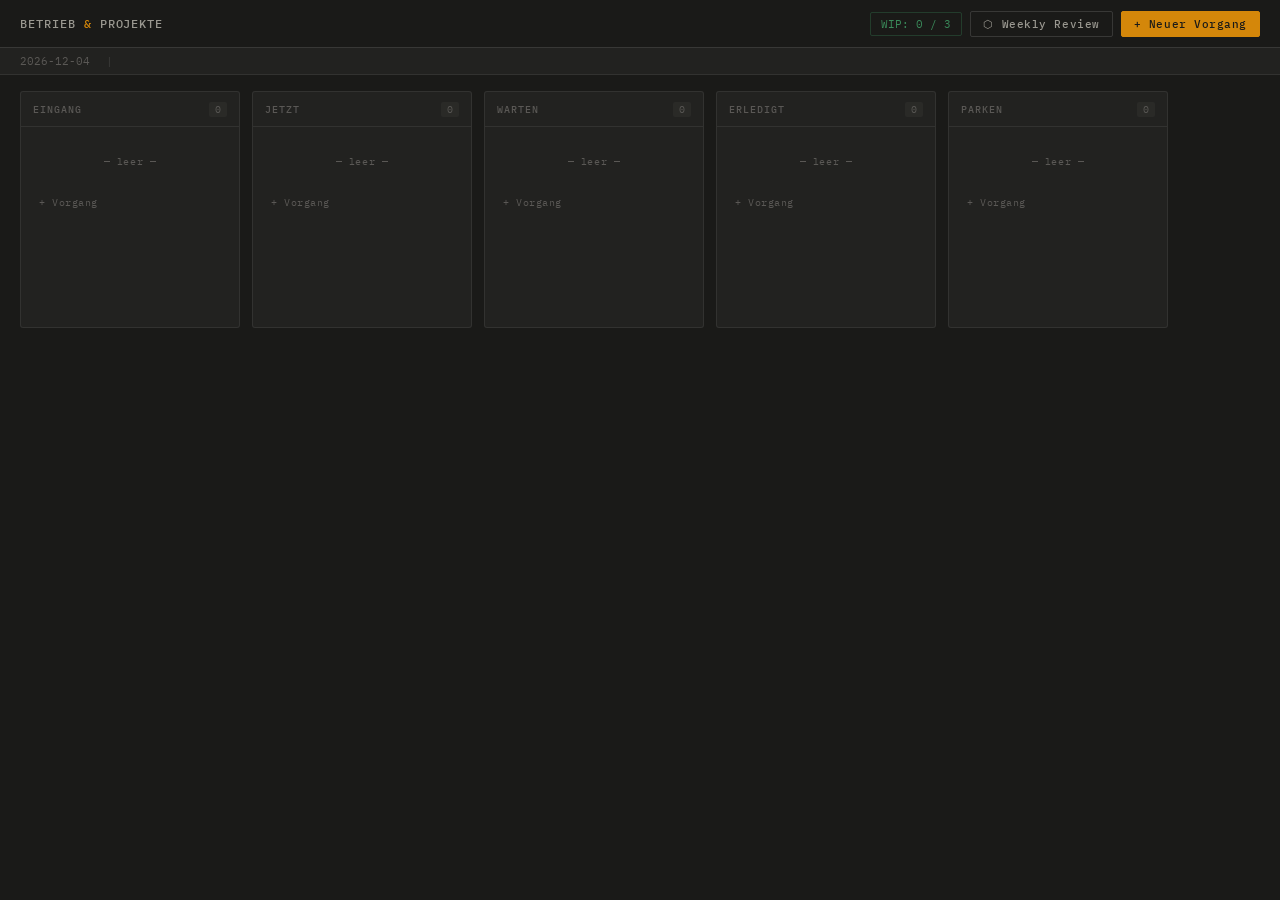
<file: kanban-betrieb.html>
<!DOCTYPE html>
<html lang="de">
<head>
<meta charset="UTF-8">
<meta name="viewport" content="width=device-width, initial-scale=1.0">
<meta name="theme-color" content="#1a1a18">
<title>Betrieb & Projekte — Kanban</title>
<link rel="manifest" href="data:application/json,{&quot;name&quot;:&quot;Betrieb Kanban&quot;,&quot;short_name&quot;:&quot;Kanban&quot;,&quot;display&quot;:&quot;standalone&quot;,&quot;background_color&quot;:&quot;#1a1a18&quot;,&quot;theme_color&quot;:&quot;#1a1a18&quot;}">
<style>
@import url('https://fonts.googleapis.com/css2?family=IBM+Plex+Mono:wght@400;500&family=IBM+Plex+Sans:wght@300;400;500&display=swap');

:root {
  --bg:       #1a1a18;
  --bg2:      #222220;
  --bg3:      #2a2a27;
  --bg4:      #333330;
  --line:     rgba(255,255,255,0.07);
  --line2:    rgba(255,255,255,0.13);
  --text:     #e8e6df;
  --text2:    #9a9890;
  --text3:    #5a5855;
  --amber:    #d4870a;
  --amber-bg: rgba(212,135,10,0.12);
  --red:      #c94040;
  --red-bg:   rgba(201,64,64,0.12);
  --green:    #3a8a5a;
  --green-bg: rgba(58,138,90,0.1);
  --blue:     #3a6ea8;
  --blue-bg:  rgba(58,110,168,0.15);
  --col-w:    220px;
  --mono: 'IBM Plex Mono', monospace;
  --sans: 'IBM Plex Sans', sans-serif;
}

*, *::before, *::after { box-sizing: border-box; margin: 0; padding: 0; }

body {
  background: var(--bg);
  color: var(--text);
  font-family: var(--sans);
  font-size: 13px;
  font-weight: 400;
  min-height: 100vh;
  overflow-x: hidden;
}

/* ── Scrollbar ── */
::-webkit-scrollbar { width: 4px; height: 4px; }
::-webkit-scrollbar-track { background: transparent; }
::-webkit-scrollbar-thumb { background: var(--bg4); border-radius: 2px; }

/* ── Header ── */
header {
  position: sticky; top: 0; z-index: 100;
  background: var(--bg);
  border-bottom: 1px solid var(--line2);
  padding: 0 20px;
  display: flex; align-items: center; justify-content: space-between;
  height: 48px;
}
.logo {
  font-family: var(--mono);
  font-size: 12px;
  font-weight: 500;
  color: var(--text2);
  letter-spacing: 0.08em;
  text-transform: uppercase;
}
.logo span { color: var(--amber); }
.header-right { display: flex; align-items: center; gap: 8px; }
.wip-status {
  font-family: var(--mono);
  font-size: 11px;
  color: var(--text3);
  padding: 4px 10px;
  border: 1px solid var(--line2);
  border-radius: 2px;
}
.wip-status.ok { color: var(--green); border-color: rgba(58,138,90,0.3); }
.wip-status.warn { color: var(--red); border-color: rgba(201,64,64,0.3); }

btn, button { font-family: var(--sans); cursor: pointer; }

.btn {
  display: inline-flex; align-items: center; gap: 5px;
  font-family: var(--mono);
  font-size: 11px;
  font-weight: 500;
  letter-spacing: 0.05em;
  padding: 5px 12px;
  border-radius: 2px;
  border: 1px solid var(--line2);
  background: transparent;
  color: var(--text2);
  cursor: pointer;
  transition: background 0.15s, color 0.15s, border-color 0.15s;
}
.btn:hover { background: var(--bg3); color: var(--text); border-color: var(--line2); }
.btn-primary {
  background: var(--amber);
  color: #1a1a18;
  border-color: var(--amber);
  font-weight: 500;
}
.btn-primary:hover { background: #c07a08; border-color: #c07a08; color: #1a1a18; }
.btn-danger { color: var(--red); border-color: rgba(201,64,64,0.3); }
.btn-danger:hover { background: var(--red-bg); }
.btn-success { color: var(--green); border-color: rgba(58,138,90,0.3); }
.btn-success:hover { background: var(--green-bg); }

/* ── Date bar ── */
.datebar {
  padding: 6px 20px;
  background: var(--bg2);
  border-bottom: 1px solid var(--line);
  display: flex; align-items: center; gap: 16px;
  font-family: var(--mono);
  font-size: 11px;
  color: var(--text3);
}
.datebar-item { display: flex; align-items: center; gap: 6px; }
.datebar-item.red { color: var(--red); }
.datebar-item.amber { color: var(--amber); }

/* ── Board ── */
.board-wrap {
  padding: 16px 20px;
  overflow-x: auto;
  min-height: calc(100vh - 96px);
}
.board {
  display: flex;
  gap: 12px;
  align-items: flex-start;
  min-width: max-content;
}

/* ── Column ── */
.col {
  width: var(--col-w);
  flex-shrink: 0;
  background: var(--bg2);
  border: 1px solid var(--line);
  border-radius: 3px;
}
.col-head {
  padding: 10px 12px 9px;
  border-bottom: 1px solid var(--line);
  display: flex; align-items: center; justify-content: space-between;
}
.col-name {
  font-family: var(--mono);
  font-size: 10px;
  font-weight: 500;
  letter-spacing: 0.1em;
  text-transform: uppercase;
  color: var(--text3);
}
.col-count {
  font-family: var(--mono);
  font-size: 10px;
  color: var(--text3);
  background: var(--bg3);
  padding: 1px 6px;
  border-radius: 2px;
}
.col-count.warn { color: var(--red); background: var(--red-bg); }
.col-body { padding: 8px; min-height: 200px; }

/* ── Card ── */
.kcard {
  background: var(--bg3);
  border: 1px solid var(--line);
  border-radius: 2px;
  padding: 10px;
  margin-bottom: 6px;
  cursor: pointer;
  transition: border-color 0.15s, background 0.15s;
  position: relative;
  overflow: hidden;
}
.kcard::before {
  content: '';
  position: absolute;
  left: 0; top: 0; bottom: 0;
  width: 3px;
}
.kcard.normal::before { background: transparent; }
.kcard.due-amber::before { background: var(--amber); }
.kcard.due-red::before { background: var(--red); }
.kcard:hover { border-color: var(--line2); background: var(--bg4); }

.kcard-title {
  font-size: 12px;
  font-weight: 500;
  color: var(--text);
  line-height: 1.35;
  margin-bottom: 5px;
  padding-left: 4px;
}
.kcard.due-red .kcard-title,
.kcard.due-amber .kcard-title { padding-left: 7px; }

.kcard-next {
  font-size: 11px;
  color: var(--text2);
  line-height: 1.4;
  padding-left: 4px;
  margin-bottom: 8px;
}
.kcard.due-red .kcard-next,
.kcard.due-amber .kcard-next { padding-left: 7px; }

.kcard-meta {
  display: flex; align-items: center; justify-content: space-between;
  padding-left: 4px;
}
.kcard.due-red .kcard-meta,
.kcard.due-amber .kcard-meta { padding-left: 7px; }

.kcard-area {
  font-family: var(--mono);
  font-size: 10px;
  color: var(--text3);
  background: var(--bg2);
  padding: 1px 5px;
  border-radius: 2px;
  border: 1px solid var(--line);
}
.kcard-due {
  font-family: var(--mono);
  font-size: 10px;
  color: var(--text3);
}
.kcard-due.red { color: var(--red); }
.kcard-due.amber { color: var(--amber); }

.add-card-btn {
  width: 100%;
  border: none;
  background: transparent;
  color: var(--text3);
  font-family: var(--mono);
  font-size: 10px;
  letter-spacing: 0.05em;
  padding: 6px 10px;
  text-align: left;
  cursor: pointer;
  border-radius: 2px;
  display: flex; align-items: center; gap: 5px;
  transition: color 0.15s, background 0.15s;
  margin-top: 2px;
}
.add-card-btn:hover { color: var(--amber); background: var(--amber-bg); }

/* ── Modal overlay ── */
.modal-overlay {
  display: none;
  position: fixed; inset: 0; z-index: 200;
  background: rgba(0,0,0,0.7);
  align-items: center; justify-content: center;
  padding: 20px;
}
.modal-overlay.open { display: flex; }

.modal {
  background: var(--bg2);
  border: 1px solid var(--line2);
  border-radius: 3px;
  width: 100%;
  max-width: 520px;
  max-height: 90vh;
  overflow-y: auto;
}
.modal-head {
  padding: 14px 16px;
  border-bottom: 1px solid var(--line);
  display: flex; align-items: center; justify-content: space-between;
}
.modal-title {
  font-family: var(--mono);
  font-size: 12px;
  font-weight: 500;
  color: var(--text2);
  letter-spacing: 0.06em;
  text-transform: uppercase;
}
.modal-body { padding: 16px; }
.modal-foot {
  padding: 12px 16px;
  border-top: 1px solid var(--line);
  display: flex; justify-content: flex-end; gap: 8px;
}

/* ── Form fields ── */
.field { margin-bottom: 12px; }
.field-label {
  display: block;
  font-family: var(--mono);
  font-size: 10px;
  font-weight: 500;
  letter-spacing: 0.08em;
  text-transform: uppercase;
  color: var(--text3);
  margin-bottom: 4px;
}
.field-label .req { color: var(--amber); }
.field input, .field select, .field textarea {
  width: 100%;
  background: var(--bg3);
  border: 1px solid var(--line2);
  border-radius: 2px;
  color: var(--text);
  font-family: var(--sans);
  font-size: 12px;
  padding: 7px 10px;
  outline: none;
  transition: border-color 0.15s;
  -webkit-appearance: none;
}
.field input:focus, .field select:focus, .field textarea:focus {
  border-color: var(--amber);
}
.field textarea { min-height: 60px; resize: vertical; }
.field select { cursor: pointer; }
.field-row2 { display: grid; grid-template-columns: 1fr 1fr; gap: 10px; }
.field-hint { font-size: 10px; color: var(--text3); margin-top: 3px; }

/* ── Drawer ── */
.drawer-overlay {
  display: none;
  position: fixed; inset: 0; z-index: 200;
  background: rgba(0,0,0,0.6);
}
.drawer-overlay.open { display: block; }
.drawer {
  position: fixed;
  top: 0; right: 0; bottom: 0;
  width: min(520px, 100vw);
  background: var(--bg2);
  border-left: 1px solid var(--line2);
  z-index: 201;
  display: flex; flex-direction: column;
  transform: translateX(100%);
  transition: transform 0.2s ease;
  overflow: hidden;
}
.drawer.open { transform: translateX(0); }

.drawer-head {
  padding: 14px 16px;
  border-bottom: 1px solid var(--line);
  display: flex; align-items: flex-start; justify-content: space-between;
  gap: 10px;
  flex-shrink: 0;
}
.drawer-head-title {
  font-size: 14px;
  font-weight: 500;
  color: var(--text);
  line-height: 1.3;
  flex: 1;
}
.drawer-head-actions { display: flex; gap: 6px; flex-shrink: 0; }

.drawer-body {
  flex: 1;
  overflow-y: auto;
  padding: 16px;
}

.drawer-section { margin-bottom: 20px; }
.drawer-section-title {
  font-family: var(--mono);
  font-size: 10px;
  letter-spacing: 0.1em;
  text-transform: uppercase;
  color: var(--text3);
  margin-bottom: 10px;
  padding-bottom: 6px;
  border-bottom: 1px solid var(--line);
}
.drawer-grid { display: grid; grid-template-columns: 1fr 1fr; gap: 8px; }
.dfield { margin-bottom: 0; }
.dfield-label {
  font-family: var(--mono);
  font-size: 10px;
  color: var(--text3);
  letter-spacing: 0.06em;
  text-transform: uppercase;
  margin-bottom: 3px;
}
.dfield-val {
  font-size: 12px;
  color: var(--text);
  line-height: 1.4;
}
.dfield-val.red { color: var(--red); }
.dfield-val.amber { color: var(--amber); }

.next-step-box {
  background: var(--bg3);
  border: 1px solid var(--line);
  border-left: 3px solid var(--amber);
  border-radius: 2px;
  padding: 10px 12px;
  font-size: 12px;
  color: var(--text);
  line-height: 1.5;
}

.log-entry {
  padding: 8px 0;
  border-bottom: 1px solid var(--line);
  font-size: 11px;
  line-height: 1.5;
}
.log-entry:last-child { border-bottom: none; }
.log-date {
  font-family: var(--mono);
  color: var(--amber);
  font-size: 10px;
  display: block;
  margin-bottom: 2px;
}
.log-text { color: var(--text2); }

.status-badge {
  display: inline-block;
  font-family: var(--mono);
  font-size: 10px;
  font-weight: 500;
  letter-spacing: 0.05em;
  padding: 2px 7px;
  border-radius: 2px;
  text-transform: uppercase;
}
.badge-eingang  { background: rgba(90,88,85,0.3); color: var(--text2); }
.badge-jetzt    { background: var(--blue-bg); color: #6a9ed8; }
.badge-warten   { background: var(--amber-bg); color: var(--amber); }
.badge-erledigt { background: var(--green-bg); color: var(--green); }
.badge-parken   { background: var(--bg4); color: var(--text3); }

.log-add {
  display: flex; gap: 6px; margin-top: 10px;
}
.log-add input {
  flex: 1;
  background: var(--bg3);
  border: 1px solid var(--line2);
  border-radius: 2px;
  color: var(--text);
  font-family: var(--sans);
  font-size: 11px;
  padding: 5px 8px;
  outline: none;
}
.log-add input:focus { border-color: var(--amber); }

/* ── Confirm dialog ── */
.confirm-overlay {
  display: none;
  position: fixed; inset: 0; z-index: 300;
  background: rgba(0,0,0,0.8);
  align-items: center; justify-content: center;
}
.confirm-overlay.open { display: flex; }
.confirm-box {
  background: var(--bg2);
  border: 1px solid var(--red);
  border-radius: 3px;
  padding: 20px 24px;
  max-width: 340px;
  width: 100%;
}
.confirm-title {
  font-family: var(--mono);
  font-size: 12px;
  color: var(--red);
  margin-bottom: 8px;
  text-transform: uppercase;
  letter-spacing: 0.06em;
}
.confirm-text { font-size: 12px; color: var(--text2); margin-bottom: 16px; line-height: 1.5; }
.confirm-actions { display: flex; gap: 8px; justify-content: flex-end; }

/* ── Empty state ── */
.empty {
  padding: 20px 10px;
  text-align: center;
  color: var(--text3);
  font-family: var(--mono);
  font-size: 10px;
  letter-spacing: 0.06em;
}

/* ── Review panel ── */
.review-overlay {
  display: none;
  position: fixed; inset: 0; z-index: 200;
  background: rgba(0,0,0,0.7);
  align-items: center; justify-content: center;
  padding: 20px;
}
.review-overlay.open { display: flex; }
.review-box {
  background: var(--bg2);
  border: 1px solid var(--line2);
  border-radius: 3px;
  width: 100%;
  max-width: 560px;
  max-height: 85vh;
  overflow-y: auto;
}
.review-head {
  padding: 14px 16px;
  border-bottom: 1px solid var(--line);
  display: flex; justify-content: space-between; align-items: center;
}
.review-body { padding: 16px; }
.review-section { margin-bottom: 16px; }
.review-label {
  font-family: var(--mono);
  font-size: 10px;
  color: var(--text3);
  letter-spacing: 0.08em;
  text-transform: uppercase;
  margin-bottom: 8px;
}
.review-item {
  padding: 8px 10px;
  background: var(--bg3);
  border: 1px solid var(--line);
  border-radius: 2px;
  margin-bottom: 4px;
  font-size: 12px;
  color: var(--text);
  display: flex; align-items: center; justify-content: space-between;
  gap: 8px;
}
.review-item-sub { font-size: 11px; color: var(--text3); }
</style>
</head>
<body>

<header>
  <div class="logo">BETRIEB <span>&amp;</span> PROJEKTE</div>
  <div class="header-right">
    <span class="wip-status" id="wipStatus">WIP: — / 3</span>
    <button class="btn" onclick="openReview()">⬡ Weekly Review</button>
    <button class="btn btn-primary" onclick="openNewModal()">+ Neuer Vorgang</button>
  </div>
</header>

<div class="datebar">
  <span class="datebar-item" id="datebarToday"></span>
  <span style="color:var(--line2)">|</span>
  <span class="datebar-item red" id="datebarOverdue"></span>
  <span class="datebar-item amber" id="datebarDueSoon"></span>
  <span class="datebar-item" id="datebarWaiting"></span>
</div>

<div class="board-wrap">
  <div class="board" id="board"></div>
</div>

<!-- ═══ NEW / EDIT MODAL ═══ -->
<div class="modal-overlay" id="modalOverlay" onclick="closeModalIfBg(event)">
  <div class="modal">
    <div class="modal-head">
      <span class="modal-title" id="modalTitle">Neuer Vorgang</span>
      <button class="btn" onclick="closeModal()">✕</button>
    </div>
    <div class="modal-body">
      <div class="field">
        <label class="field-label">Thema / Titel <span class="req">*</span></label>
        <input type="text" id="fThema" placeholder="z.B. Druckprüfung Druckluft Süd">
      </div>
      <div class="field-row2">
        <div class="field">
          <label class="field-label">Bereich / Ort</label>
          <input type="text" id="fBereich" placeholder="z.B. Energie, Lüftung">
        </div>
        <div class="field">
          <label class="field-label">Status</label>
          <select id="fStatus">
            <option value="eingang">Eingang</option>
            <option value="jetzt">Jetzt</option>
            <option value="warten">Warten</option>
            <option value="erledigt">Erledigt</option>
            <option value="parken">Parken</option>
          </select>
        </div>
      </div>
      <div class="field">
        <label class="field-label">Zeitfokus</label>
        <select id="fZeitfokus">
          <option value="Sofort">Sofort</option>
          <option value="Heute">Heute</option>
          <option value="Diese Woche" selected>Diese Woche</option>
          <option value="Terminieren">Terminieren</option>
          <option value="Kann warten">Kann warten</option>
        </select>
      </div>
      <div class="field">
        <label class="field-label">Nächster Schritt <span class="req">*</span></label>
        <textarea id="fNaechsterSchritt" placeholder="Beginnt mit Verb — z.B. Angebot anfordern bei Firma XY"></textarea>
      </div>
      <div class="field-row2">
        <div class="field">
          <label class="field-label">Fällig / Wiedervorlage</label>
          <input type="date" id="fFaellig">
        </div>
        <div class="field">
          <label class="field-label">Warten auf</label>
          <input type="text" id="fWartenAuf" placeholder="Person / Stelle">
        </div>
      </div>
      <div class="field">
        <label class="field-label">Nachweis / Referenz</label>
        <input type="text" id="fNachweis" placeholder="Mailbetreff, Ticket, Dateiname — optional">
      </div>
    </div>
    <div class="modal-foot">
      <button class="btn" onclick="closeModal()">Abbrechen</button>
      <button class="btn btn-primary" onclick="saveCard()">Speichern →</button>
    </div>
  </div>
</div>

<!-- ═══ DETAIL DRAWER ═══ -->
<div class="drawer-overlay" id="drawerOverlay" onclick="closeDrawer()"></div>
<div class="drawer" id="drawer">
  <div class="drawer-head">
    <div class="drawer-head-title" id="drawerTitle"></div>
    <div class="drawer-head-actions">
      <button class="btn btn-success" onclick="markErledigt()">✓ Erledigt</button>
      <button class="btn" onclick="editFromDrawer()">Bearbeiten</button>
      <button class="btn btn-danger" onclick="confirmDelete()">Löschen</button>
      <button class="btn" onclick="closeDrawer()">✕</button>
    </div>
  </div>
  <div class="drawer-body" id="drawerBody"></div>
</div>

<!-- ═══ CONFIRM DELETE ═══ -->
<div class="confirm-overlay" id="confirmOverlay">
  <div class="confirm-box">
    <div class="confirm-title">Vorgang löschen?</div>
    <div class="confirm-text" id="confirmText"></div>
    <div class="confirm-actions">
      <button class="btn" onclick="closeConfirm()">Abbrechen</button>
      <button class="btn btn-danger" onclick="doDelete()">Löschen</button>
    </div>
  </div>
</div>

<!-- ═══ WEEKLY REVIEW ═══ -->
<div class="review-overlay" id="reviewOverlay" onclick="closeReviewIfBg(event)">
  <div class="review-box">
    <div class="review-head">
      <span class="modal-title">⬡ Weekly Review</span>
      <button class="btn" onclick="closeReview()">✕</button>
    </div>
    <div class="review-body" id="reviewBody"></div>
  </div>
</div>

<script>
// ═══════════════════════════════════════════════
// DATA
// ═══════════════════════════════════════════════
const STORE_KEY = 'kanban_betrieb_v1';
const COLS = [
  { id: 'eingang',  name: 'Eingang' },
  { id: 'jetzt',   name: 'Jetzt' },
  { id: 'warten',  name: 'Warten' },
  { id: 'erledigt',name: 'Erledigt' },
  { id: 'parken',  name: 'Parken' },
];

function loadData() {
  try { return JSON.parse(localStorage.getItem(STORE_KEY)) || []; }
  catch { return []; }
}
function saveData(cards) {
  localStorage.setItem(STORE_KEY, JSON.stringify(cards));
}

let cards = loadData();
let editingId = null;
let drawerCardId = null;

function uid() {
  return Date.now().toString(36) + Math.random().toString(36).slice(2,6);
}

function today() {
  return new Date().toISOString().slice(0,10);
}

function fmt(d) {
  if (!d) return '';
  const [y,m,day] = d.split('-');
  return `${day}.${m}.${y}`;
}

function dueClass(faellig) {
  if (!faellig) return 'normal';
  const now = new Date(); now.setHours(0,0,0,0);
  const due = new Date(faellig);
  const diff = (due - now) / 86400000;
  if (diff < 0) return 'due-red';
  if (diff <= 5) return 'due-amber';
  return 'normal';
}

// ═══════════════════════════════════════════════
// RENDER
// ═══════════════════════════════════════════════
function render() {
  const board = document.getElementById('board');
  board.innerHTML = '';

  const jetzt = cards.filter(c => c.status === 'jetzt');
  const overdue = cards.filter(c => c.faellig && dueClass(c.faellig) === 'due-red' && c.status !== 'erledigt');
  const dueSoon = cards.filter(c => c.faellig && dueClass(c.faellig) === 'due-amber' && c.status !== 'erledigt');
  const warten = cards.filter(c => c.status === 'warten');

  // WIP indicator
  const wip = document.getElementById('wipStatus');
  wip.textContent = `WIP: ${jetzt.length} / 3`;
  wip.className = 'wip-status ' + (jetzt.length > 3 ? 'warn' : 'ok');

  // Date bar
  document.getElementById('datebarToday').textContent = `${today()}`;
  document.getElementById('datebarOverdue').textContent =
    overdue.length ? `⚠ ${overdue.length} überfällig` : '';
  document.getElementById('datebarDueSoon').textContent =
    dueSoon.length ? `◷ ${dueSoon.length} fällt diese Woche` : '';
  document.getElementById('datebarWaiting').textContent =
    warten.length ? `⧖ ${warten.length} in Warten` : '';

  COLS.forEach(col => {
    const colCards = cards.filter(c => c.status === col.id);
    const div = document.createElement('div');
    div.className = 'col';

    const isWarnCount = (col.id === 'jetzt' && colCards.length > 3) ||
                        (col.id === 'warten' && colCards.length > 5);

    div.innerHTML = `
      <div class="col-head">
        <span class="col-name">${col.name}</span>
        <span class="col-count ${isWarnCount ? 'warn' : ''}">${colCards.length}</span>
      </div>
      <div class="col-body" id="col-${col.id}"></div>
    `;
    board.appendChild(div);

    const body = div.querySelector(`#col-${col.id}`);

    if (colCards.length === 0) {
      body.innerHTML = '<div class="empty">— leer —</div>';
    }

    colCards.forEach(card => {
      const dc = dueClass(card.faellig);
      const dueLabel = card.faellig
        ? `<span class="kcard-due ${dc === 'due-red' ? 'red' : dc === 'due-amber' ? 'amber' : ''}">${dc === 'due-red' ? '⚠ ' : ''}${fmt(card.faellig)}</span>`
        : '<span class="kcard-due">—</span>';

      const el = document.createElement('div');
      el.className = `kcard ${dc}`;
      el.innerHTML = `
        <div class="kcard-title">${esc(card.thema)}</div>
        <div class="kcard-next">${esc(card.naechsterSchritt || '—')}</div>
        <div class="kcard-meta">
          <span class="kcard-area">${esc(card.bereich || '—')}</span>
          ${dueLabel}
        </div>
      `;
      el.addEventListener('click', () => openDrawer(card.id));
      body.appendChild(el);
    });

    const addBtn = document.createElement('button');
    addBtn.className = 'add-card-btn';
    addBtn.textContent = '+ Vorgang';
    addBtn.addEventListener('click', () => openNewModal(col.id));
    body.appendChild(addBtn);
  });
}

function esc(s) {
  return String(s || '').replace(/&/g,'&amp;').replace(/</g,'&lt;').replace(/>/g,'&gt;');
}

// ═══════════════════════════════════════════════
// MODAL
// ═══════════════════════════════════════════════
function openNewModal(colId) {
  editingId = null;
  document.getElementById('modalTitle').textContent = 'Neuer Vorgang';
  document.getElementById('fThema').value = '';
  document.getElementById('fBereich').value = '';
  document.getElementById('fStatus').value = colId || 'eingang';
  document.getElementById('fZeitfokus').value = 'Diese Woche';
  document.getElementById('fNaechsterSchritt').value = '';
  document.getElementById('fFaellig').value = '';
  document.getElementById('fWartenAuf').value = '';
  document.getElementById('fNachweis').value = '';
  document.getElementById('modalOverlay').classList.add('open');
  setTimeout(() => document.getElementById('fThema').focus(), 50);
}

function openEditModal(id) {
  const c = cards.find(x => x.id === id);
  if (!c) return;
  editingId = id;
  document.getElementById('modalTitle').textContent = 'Vorgang bearbeiten';
  document.getElementById('fThema').value = c.thema || '';
  document.getElementById('fBereich').value = c.bereich || '';
  document.getElementById('fStatus').value = c.status || 'eingang';
  document.getElementById('fZeitfokus').value = c.zeitfokus || 'Diese Woche';
  document.getElementById('fNaechsterSchritt').value = c.naechsterSchritt || '';
  document.getElementById('fFaellig').value = c.faellig || '';
  document.getElementById('fWartenAuf').value = c.wartenAuf || '';
  document.getElementById('fNachweis').value = c.nachweis || '';
  document.getElementById('modalOverlay').classList.add('open');
}

function closeModal() {
  document.getElementById('modalOverlay').classList.remove('open');
}
function closeModalIfBg(e) {
  if (e.target === document.getElementById('modalOverlay')) closeModal();
}

function saveCard() {
  const thema = document.getElementById('fThema').value.trim();
  const next  = document.getElementById('fNaechsterSchritt').value.trim();
  if (!thema) { document.getElementById('fThema').focus(); return; }

  const t = today();

  if (editingId) {
    const c = cards.find(x => x.id === editingId);
    const oldStatus = c.status;
    c.thema           = thema;
    c.bereich         = document.getElementById('fBereich').value.trim();
    c.status          = document.getElementById('fStatus').value;
    c.zeitfokus       = document.getElementById('fZeitfokus').value;
    c.naechsterSchritt= next;
    c.faellig         = document.getElementById('fFaellig').value;
    c.wartenAuf       = document.getElementById('fWartenAuf').value.trim();
    c.nachweis        = document.getElementById('fNachweis').value.trim();
    c.letzteUpdate    = t;
    const logLine = `${t}: Bearbeitet${c.status !== oldStatus ? ' → Status: ' + c.status : ''}`;
    c.log = c.log ? logLine + '\n' + c.log : logLine;
  } else {
    const card = {
      id:               uid(),
      thema,
      bereich:          document.getElementById('fBereich').value.trim(),
      status:           document.getElementById('fStatus').value,
      zeitfokus:        document.getElementById('fZeitfokus').value,
      naechsterSchritt: next,
      faellig:          document.getElementById('fFaellig').value,
      wartenAuf:        document.getElementById('fWartenAuf').value.trim(),
      nachweis:         document.getElementById('fNachweis').value.trim(),
      letzteUpdate:     t,
      log:              `${t}: Vorgang angelegt`,
    };
    cards.push(card);
  }

  saveData(cards);
  closeModal();
  render();

  if (editingId && drawerCardId === editingId) {
    openDrawer(editingId);
  }
}

// ═══════════════════════════════════════════════
// DRAWER
// ═══════════════════════════════════════════════
function openDrawer(id) {
  drawerCardId = id;
  const c = cards.find(x => x.id === id);
  if (!c) return;

  document.getElementById('drawerTitle').textContent = c.thema;

  const dc = dueClass(c.faellig);
  const dueVal = c.faellig
    ? `<span class="${dc === 'due-red' ? 'red' : dc === 'due-amber' ? 'amber' : ''}">${dc === 'due-red' ? '⚠ ' : ''}${fmt(c.faellig)}${dc === 'due-red' ? ' — überfällig' : ''}</span>`
    : '—';

  const statusBadgeClass = {
    eingang: 'badge-eingang', jetzt: 'badge-jetzt', warten: 'badge-warten',
    erledigt: 'badge-erledigt', parken: 'badge-parken'
  }[c.status] || 'badge-eingang';

  const statusLabel = { eingang:'Eingang', jetzt:'Jetzt', warten:'Warten', erledigt:'Erledigt', parken:'Parken' }[c.status];

  const logLines = (c.log || '').split('\n').filter(Boolean).map(l => {
    const m = l.match(/^(\d{4}-\d{2}-\d{2}):\s*(.+)$/);
    if (m) return `<div class="log-entry"><span class="log-date">${m[1]}</span><span class="log-text">${esc(m[2])}</span></div>`;
    return `<div class="log-entry"><span class="log-text">${esc(l)}</span></div>`;
  }).join('');

  document.getElementById('drawerBody').innerHTML = `
    <div class="drawer-section">
      <div class="drawer-section-title">Metadaten</div>
      <div class="drawer-grid">
        <div class="dfield"><div class="dfield-label">Status</div><div class="dfield-val"><span class="status-badge ${statusBadgeClass}">${statusLabel}</span></div></div>
        <div class="dfield"><div class="dfield-label">Zeitfokus</div><div class="dfield-val">${esc(c.zeitfokus || '—')}</div></div>
        <div class="dfield"><div class="dfield-label">Bereich / Ort</div><div class="dfield-val">${esc(c.bereich || '—')}</div></div>
        <div class="dfield"><div class="dfield-label">Fällig / WV</div><div class="dfield-val">${dueVal}</div></div>
        <div class="dfield"><div class="dfield-label">Warten auf</div><div class="dfield-val">${esc(c.wartenAuf || '—')}</div></div>
        <div class="dfield"><div class="dfield-label">Nachweis</div><div class="dfield-val">${esc(c.nachweis || '—')}</div></div>
      </div>
    </div>
    <div class="drawer-section">
      <div class="drawer-section-title">Nächster Schritt</div>
      <div class="next-step-box">${esc(c.naechsterSchritt || '—')}</div>
    </div>
    <div class="drawer-section">
      <div class="drawer-section-title">Log / Chronik</div>
      <div id="drawerLog">${logLines || '<div style="color:var(--text3);font-size:11px">Noch kein Log-Eintrag.</div>'}</div>
      <div class="log-add">
        <input type="text" id="logInput" placeholder="Neuer Log-Eintrag…" onkeydown="if(event.key==='Enter')addLogEntry()">
        <button class="btn" onclick="addLogEntry()">+ Log</button>
      </div>
    </div>
    <div style="font-family:var(--mono);font-size:10px;color:var(--text3);margin-top:8px">
      Letztes Update: ${c.letzteUpdate || '—'}
    </div>
  `;

  document.getElementById('drawerOverlay').classList.add('open');
  document.getElementById('drawer').classList.add('open');
}

function closeDrawer() {
  document.getElementById('drawerOverlay').classList.remove('open');
  document.getElementById('drawer').classList.remove('open');
  drawerCardId = null;
}

function editFromDrawer() {
  const id = drawerCardId;
  closeDrawer();
  openEditModal(id);
}

function markErledigt() {
  const c = cards.find(x => x.id === drawerCardId);
  if (!c) return;
  const t = today();
  c.status = 'erledigt';
  c.letzteUpdate = t;
  c.log = `${t}: Erledigt markiert\n` + (c.log || '');
  saveData(cards);
  closeDrawer();
  render();
}

function addLogEntry() {
  const input = document.getElementById('logInput');
  const text = (input.value || '').trim();
  if (!text) return;
  const c = cards.find(x => x.id === drawerCardId);
  if (!c) return;
  const t = today();
  const entry = `${t}: ${text}`;
  c.log = entry + (c.log ? '\n' + c.log : '');
  c.letzteUpdate = t;
  saveData(cards);
  openDrawer(drawerCardId);
}

// ═══════════════════════════════════════════════
// DELETE
// ═══════════════════════════════════════════════
let deleteTargetId = null;

function confirmDelete() {
  const c = cards.find(x => x.id === drawerCardId);
  if (!c) return;
  deleteTargetId = drawerCardId;
  document.getElementById('confirmText').textContent =
    `„${c.thema}" wird unwiderruflich gelöscht.`;
  document.getElementById('confirmOverlay').classList.add('open');
}

function closeConfirm() {
  document.getElementById('confirmOverlay').classList.remove('open');
  deleteTargetId = null;
}

function doDelete() {
  cards = cards.filter(x => x.id !== deleteTargetId);
  saveData(cards);
  closeConfirm();
  closeDrawer();
  render();
}

// ═══════════════════════════════════════════════
// WEEKLY REVIEW
// ═══════════════════════════════════════════════
function openReview() {
  const jetzt = cards.filter(c => c.status === 'jetzt');
  const warten = cards.filter(c => c.status === 'warten');
  const eingang = cards.filter(c => c.status === 'eingang');
  const t = today();

  const wartenAlt = warten.filter(c => {
    if (!c.faellig) return false;
    const due = new Date(c.faellig);
    const now = new Date(); now.setHours(0,0,0,0);
    return (now - due) / 86400000 > 7;
  });

  const overdue = cards.filter(c =>
    c.faellig && dueClass(c.faellig) === 'due-red' && c.status !== 'erledigt'
  );

  let html = '';

  html += `<div class="review-section">
    <div class="review-label">WIP-Check — Jetzt (${jetzt.length}/3)</div>
    ${jetzt.length === 0 ? '<div style="color:var(--text3);font-size:12px;padding:6px 0">Keine aktiven Vorgänge.</div>' : ''}
    ${jetzt.map(c => `<div class="review-item">${esc(c.thema)}<span class="review-item-sub">${esc(c.zeitfokus||'')}</span></div>`).join('')}
    ${jetzt.length > 3 ? '<div style="color:var(--red);font-size:11px;padding:4px 0;font-family:var(--mono)">⚠ WIP-Limit überschritten — max. 3</div>' : ''}
  </div>`;

  html += `<div class="review-section">
    <div class="review-label">Überfällig (${overdue.length})</div>
    ${overdue.length === 0 ? '<div style="color:var(--text3);font-size:12px;padding:6px 0">Keine überfälligen Vorgänge.</div>' : ''}
    ${overdue.map(c => `<div class="review-item">${esc(c.thema)}<span class="review-item-sub" style="color:var(--red)">seit ${fmt(c.faellig)}</span></div>`).join('')}
  </div>`;

  html += `<div class="review-section">
    <div class="review-label">Warten — älter als 7 Tage (${wartenAlt.length})</div>
    ${wartenAlt.length === 0 ? '<div style="color:var(--text3);font-size:12px;padding:6px 0">Kein Vorgang hängt zu lang.</div>' : ''}
    ${wartenAlt.map(c => `<div class="review-item">${esc(c.thema)}<span class="review-item-sub">${esc(c.wartenAuf||'?')}</span></div>`).join('')}
  </div>`;

  html += `<div class="review-section">
    <div class="review-label">Eingang — zu triagieren (${eingang.length})</div>
    ${eingang.length === 0 ? '<div style="color:var(--text3);font-size:12px;padding:6px 0">Eingang leer.</div>' : ''}
    ${eingang.map(c => `<div class="review-item">${esc(c.thema)}<span class="review-item-sub">${esc(c.naechsterSchritt||'')}</span></div>`).join('')}
  </div>`;

  html += `<div style="font-family:var(--mono);font-size:10px;color:var(--text3);margin-top:8px">Review-Stand: ${t}</div>`;

  document.getElementById('reviewBody').innerHTML = html;
  document.getElementById('reviewOverlay').classList.add('open');
}

function closeReview() {
  document.getElementById('reviewOverlay').classList.remove('open');
}
function closeReviewIfBg(e) {
  if (e.target === document.getElementById('reviewOverlay')) closeReview();
}

// ═══════════════════════════════════════════════
// KEYBOARD
// ═══════════════════════════════════════════════
document.addEventListener('keydown', e => {
  if (e.key === 'Escape') {
    closeModal(); closeDrawer(); closeConfirm(); closeReview();
  }
  if (e.key === 'n' && !e.ctrlKey && !e.metaKey &&
      !['INPUT','TEXTAREA','SELECT'].includes(document.activeElement.tagName)) {
    openNewModal();
  }
});

// ═══════════════════════════════════════════════
// INIT
// ═══════════════════════════════════════════════
render();
</script>
</body>
</html>
</file>
